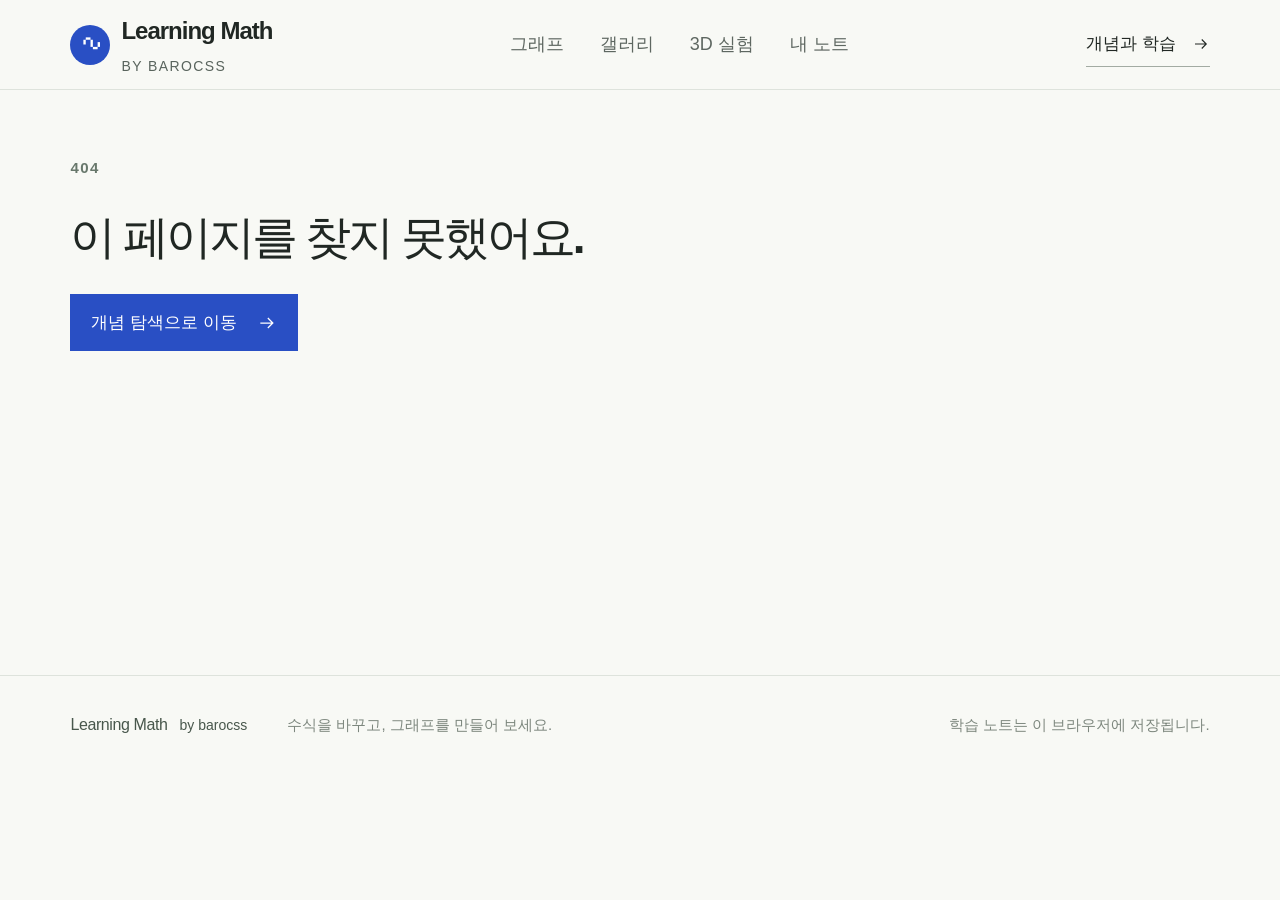
<file: concepts/index.html>
<!doctype html>
<html lang="ko">
<head>
  <meta charset="UTF-8" />
  <meta name="viewport" content="width=device-width, initial-scale=1.0" />
  <meta name="theme-color" content="#f8f9f5" />
  <meta name="description" content="수식을 직접 편집하고 그래프를 만드는 수학 실험실. Learning Math by barocss." />
  <link rel="icon" type="image/svg+xml" href="/favicon.svg" />
  <title>Learning Math — 수식으로 그래프 만들기</title>
  <script type="module" crossorigin src="/assets/index-CKrk_DdY.js"></script>
  <link rel="stylesheet" crossorigin href="/assets/index-BvUEs96F.css">
</head>
<body><div id="app"></div></body>
</html>
</file>
<file: assets/index-BvUEs96F.css>
@font-face{font-family:MathSerif;src:url(/assets/KaTeX_Main-Regular-B22Nviop.woff2) format("woff2");font-display:swap}:root{--text-caption:14px;--text-small:15px;--text-ui:16px;--text-body:17px;--text-lead:18px;font-family:Inter,-apple-system,BlinkMacSystemFont,Segoe UI,Apple SD Gothic Neo,Noto Sans KR,sans-serif;color:#202723;background:#f8f9f5;font-synthesis:none;--paper:#f8f9f5;--ink:#202723;--muted:#59645d;--line:#dee3dc;--blue:#294fc4;--serif:MathSerif,Georgia,serif}*{box-sizing:border-box}body{margin:0;font-size:var(--text-body);line-height:1.6}button,input,select,textarea{font:inherit}button,a,input{-webkit-tap-highlight-color:transparent}button,a{touch-action:manipulation}button{cursor:pointer}a{color:inherit;text-decoration:none}button{color:inherit}button:disabled{cursor:default;opacity:.45}svg{display:block}button svg,a svg{width:20px;height:20px;flex:none}a:focus-visible,button:focus-visible,input:focus-visible,summary:focus-visible{outline:2px solid var(--blue);outline-offset:5px}input[type=range]{accent-color:var(--blue);cursor:pointer}input[type=checkbox]{accent-color:var(--blue)}[hidden]{display:none!important}h1,h2,h3,p{margin:0}h1,h2,h3{font-weight:550;word-break:keep-all}p{line-height:1.7;word-break:keep-all}h1{letter-spacing:-.065em}button{border:0;background:none}.skip-link{position:fixed;left:20px;top:-80px;z-index:100;background:var(--blue);padding:12px 20px;color:#fff}.skip-link:focus{top:12px}.site-header{height:100px;border-bottom:1px solid var(--line);display:flex;align-items:center;gap:48px;padding:0 5.5vw;max-width:1800px;margin:auto}.brand{display:flex;align-items:center;gap:11px;font-size:24px;font-weight:650;letter-spacing:-1px;white-space:nowrap}.brand-mark{background:var(--blue);color:#fff;font-family:var(--serif);font-size:38px;border-radius:50%;width:40px;height:40px;display:grid;place-content:center;line-height:1;padding-bottom:5px}.brand-by{display:block;font-size:var(--text-caption);letter-spacing:1.4px;text-transform:uppercase;font-weight:450;color:var(--muted);margin-top:4px}.site-header nav{display:flex;align-items:center;gap:36px;margin:auto;font-size:var(--text-lead)}.site-header nav a{padding:12px 0;position:relative;color:#5e6761}.site-header nav a:hover,.site-header nav a[aria-current]{color:var(--blue)}.site-header nav a[aria-current]:after{content:"";position:absolute;height:2px;bottom:2px;background:var(--blue);left:0;right:0}.header-start{display:flex;align-items:center;gap:16px;font-size:var(--text-body);border-bottom:1px solid #a3aba3;padding:8px 0}.header-start svg{width:18px}main{min-height:65vh;outline:none}main>section,main>.math-workspace,main>.workspace-bottom,main>.lesson-steps,main>.source-details{max-width:1280px;margin-left:auto;margin-right:auto}.eyebrow{text-transform:uppercase;font-size:var(--text-small);font-weight:550;letter-spacing:1.5px;color:#68786c;display:flex;align-items:center;gap:12px}.small-rule{height:1px;width:24px;background:#809b85}.home-hero{display:grid;grid-template-columns:1fr 1.04fr;gap:60px;align-items:center;min-height:600px;padding:54px 0 62px}.hero-copy h1{font-size:clamp(38px,4.1vw,61px);line-height:1.36;margin:26px 0 25px}.hero-description{font-size:16px;color:#6c756e;line-height:1.9}.hero-actions{display:flex;align-items:center;gap:24px;margin-top:35px}.button{display:inline-flex;align-items:center;justify-content:center;gap:20px;border:1px solid var(--line);padding:14px 20px;min-height:46px;font-size:var(--text-body);font-weight:550;white-space:nowrap}.button.primary{background:var(--blue);border-color:var(--blue);color:#fff}.button:hover{filter:brightness(.96)}.button svg,.text-link svg{transition:transform .18s ease}.button:hover svg,.text-link:hover svg{transform:translate(3px)}.text-link{display:inline-flex;gap:10px;align-items:center;font-size:var(--text-body);white-space:nowrap}.hero-note{display:block;font-size:var(--text-small);color:#8a928d;margin-top:22px}.hero-visual{min-width:0;padding:20px 0 0;position:relative}.visual-heading{display:flex;justify-content:space-between;font-size:var(--text-caption);letter-spacing:.8px;color:#7c857e;padding:0 14px 0 24px}.visual-heading span:first-child{color:#465b4e}.function-preview{width:100%;height:auto}.preview-grid{stroke:#e5e9e2;fill:none;stroke-width:.7}.preview-axis{stroke:#85968b;fill:none;stroke-width:1}.preview-reference{stroke:#c4cfca;fill:none;stroke-width:1.5;stroke-dasharray:4 5}.preview-curve{stroke:var(--blue);fill:none;stroke-width:2.5;stroke-linecap:round}.preview-labels{font:12px var(--serif);fill:#7e8b82}.curve-label{font:italic 24px var(--serif);fill:var(--blue)}.hero-slider{display:flex;align-items:center;gap:18px;margin:1px 30px 0;font-size:var(--text-small);color:#748177}.hero-slider label{display:flex;align-items:center;gap:12px;white-space:nowrap}.hero-slider output{font-variant-numeric:tabular-nums;min-width:23px;color:#35473c}.hero-slider input{min-width:50px;flex:1}.math-letter{font:italic 24px var(--serif);color:var(--ink)}.concept-section{padding:50px 0 48px;border-top:1px solid var(--line)}.section-heading{display:flex;align-items:end;justify-content:space-between;gap:24px;margin-bottom:30px}.section-heading h2{font-size:29px;letter-spacing:-1.2px;margin-top:13px}.section-heading>.text-link{color:var(--muted)}.concept-row{display:grid;grid-template-columns:45px minmax(210px,1fr) minmax(150px,.7fr) 145px;align-items:center;gap:20px;padding:27px 4px;border-bottom:1px solid var(--line);transition:background .2s,padding .2s}.concept-row:hover{background:#eff2ea;padding-left:14px;padding-right:14px}.concept-number{font:13px var(--serif);color:#8b968d;align-self:start;padding-top:5px}.concept-name .eyebrow{font-size:var(--text-caption);letter-spacing:.7px}.concept-name h3{font-size:20px;letter-spacing:-.65px;margin:8px 0}.concept-name p{font-size:var(--text-ui);color:#7b827c}.row-formula{font:italic 22px var(--serif);color:#697e6d;white-space:nowrap;text-align:center}.row-action{display:flex;align-items:center;justify-content:end;gap:10px;font-size:var(--text-ui);color:#636f65}.row-action svg{width:17px}.learning-way{display:grid;grid-template-columns:1fr 1.1fr;padding:64px 0 85px;gap:90px}.learning-way h2{font-size:34px;line-height:1.5;letter-spacing:-1.8px;margin-top:20px}.learning-way ol{list-style:none;padding:0;margin:0;display:grid;gap:25px}.learning-way li{display:flex;align-items:start;gap:30px}.learning-way li>span{font:13px var(--serif);color:#8b998d;padding-top:4px}.learning-way h3{font-size:16px;margin-bottom:8px}.learning-way p{font-size:var(--text-body);color:var(--muted)}.site-footer{border-top:1px solid var(--line);margin:0 auto;max-width:1800px;padding:35px 5.5vw;display:flex;align-items:center;gap:40px;font-size:var(--text-small);color:#7d877e}.footer-brand{font-size:16px;letter-spacing:-.4px;color:#48574c}.footer-brand span{font-size:var(--text-caption);letter-spacing:0;margin-left:8px}.site-footer>span{margin-left:auto}.page-intro{padding:65px 0 44px}.page-intro h1{font-size:46px;margin:20px 0}.page-intro p:not(.eyebrow){font-size:15px;color:var(--muted)}.catalog{padding-bottom:90px;min-height:55vh}.catalog-tools{display:flex;justify-content:space-between;align-items:center;padding:18px 0;border-top:1px solid var(--line);border-bottom:1px solid var(--line);font-size:var(--text-ui);color:var(--muted)}.search-box{display:flex;align-items:center;gap:14px}.search-box svg{width:16px;height:16px;transform:rotate(-45deg)}.search-box input{background:transparent;border:0;padding:10px 0;font-size:var(--text-body);width:230px;outline-offset:2px}.quiet-note{display:flex;gap:20px;margin-top:40px;padding:20px 0;font-size:var(--text-body);color:var(--muted)}.quiet-note strong{font-weight:500;color:#3f5444}#search-empty{padding:60px 0;text-align:center}.notebook-page{padding-bottom:70px}.notebook-page>.section-heading{font-size:var(--text-body);color:var(--muted)}.empty-notes{border-top:1px solid var(--line);border-bottom:1px solid var(--line);padding:75px 24px;text-align:center}.empty-equation{font:italic 42px var(--serif);color:#b1bda9;display:block;margin-bottom:25px}.empty-notes h2{font-size:23px}.empty-notes p{font-size:var(--text-body);color:var(--muted);margin:14px 0 22px}.empty-notes a{color:var(--blue)}.storage-footnote{margin-top:22px;font-size:var(--text-ui);color:var(--muted)}.note-row{display:flex;align-items:center;border-top:1px solid var(--line);gap:24px}.note-row>a{display:flex;align-items:center;gap:24px;flex:1;padding:26px 0;min-width:0}.note-row h2{font-size:18px;overflow-wrap:anywhere}.note-row p{font-size:var(--text-ui);color:var(--muted);margin-top:8px}.note-row a>svg{margin-left:auto}.note-symbol{font:italic 35px var(--serif);color:var(--blue);width:45px}.subtle-button{font-size:var(--text-small);color:var(--muted);padding:8px}.loading-state{padding:120px 8vw;color:var(--muted);font-size:var(--text-lead)}#main{animation:arrive .3s ease}.hero-visual{animation:arrive .65s ease}.concept-row svg{transition:transform .18s}.concept-row:hover svg{transform:translate(4px)}@keyframes arrive{0%{opacity:0;transform:translateY(8px)}to{opacity:1;transform:translateY(0)}}@media (min-width:1550px){.home-hero{min-height:680px}}@media (max-width:1430px){main>section,main>.math-workspace,main>.workspace-bottom,main>.lesson-steps,main>.source-details{margin-left:5.5vw;margin-right:5.5vw}.hero-actions{gap:18px}.hero-actions .text-link{font-size:var(--text-ui)}.home-hero{gap:40px}.hero-slider>span{font-size:var(--text-caption)}}@media (max-width:1000px){.site-header{gap:24px;height:86px}.site-header nav{gap:22px;margin-left:auto;margin-right:0}.header-start{display:none}.home-hero{gap:20px;min-height:530px}.hero-copy h1{font-size:42px}.hero-actions{align-items:start;flex-direction:column;gap:18px}.hero-slider{margin:0 8px;gap:10px}.hero-slider>span{display:none}.hero-description{font-size:var(--text-lead)}.concept-row{grid-template-columns:30px 1fr 180px;gap:15px}.row-action{grid-column:2/4;justify-content:start;margin-top:0}.row-formula{font-size:20px}.learning-way{gap:45px}.site-footer{gap:20px;flex-wrap:wrap}.site-footer>span{margin-left:0}}@media (max-width:650px){.site-header{height:78px;padding:0 6vw;gap:12px;flex-wrap:wrap;align-content:center}.brand{font-size:18px;gap:8px}.brand-mark{height:31px;width:31px;font-size:30px}.brand-by{font-size:var(--text-caption);letter-spacing:1px;margin-top:2px}.site-header nav{gap:16px;font-size:var(--text-small)}.site-header nav a{padding:8px 0}.home-hero{grid-template-columns:1fr;padding:38px 0 32px;gap:24px}.hero-copy h1{font-size:41px;margin:20px 0}.eyebrow{font-size:var(--text-caption);letter-spacing:1px}.hero-description{font-size:var(--text-lead)}.hero-actions{flex-direction:row;align-items:center;gap:16px;margin-top:25px}.button{font-size:var(--text-small);padding:12px 14px;gap:12px}.hero-actions .text-link{font-size:var(--text-caption);gap:4px}.hero-actions .text-link svg{width:15px}.hero-note{font-size:var(--text-caption);margin-top:15px}.hero-visual{padding-top:8px}.visual-heading{padding:0 12px;font-size:var(--text-caption)}.hero-slider{margin:0 20px}.hero-slider>span{display:block;font-size:var(--text-caption)}.concept-section{padding:34px 0}.section-heading{align-items:center;gap:12px;margin-bottom:18px}.section-heading h2{font-size:24px}.section-heading .text-link{font-size:var(--text-caption);gap:4px}.concept-row{grid-template-columns:22px 1fr;gap:12px;padding:23px 0}.concept-number{font-size:var(--text-small)}.concept-name h3{font-size:18px}.concept-name p{font-size:var(--text-ui)}.row-formula{grid-column:2;text-align:left;font-size:22px;margin:4px 0;color:var(--blue)}.row-action{grid-column:2;font-size:var(--text-small)}.concept-row:hover{padding-left:0;padding-right:0}.learning-way{grid-template-columns:1fr;gap:34px;padding:36px 0 50px}.learning-way h2{font-size:29px;margin-top:14px}.learning-way li{gap:20px}.site-footer{padding:26px 6vw;display:grid;gap:10px;font-size:var(--text-caption)}.page-intro{padding:36px 0 28px}.page-intro h1{font-size:34px;line-height:1.4;margin:15px 0}.page-intro p:not(.eyebrow){font-size:var(--text-body)}.catalog-tools{align-items:start;gap:14px;flex-direction:column}.search-box,.search-box input{width:100%}.quiet-note{flex-direction:column;gap:8px;font-size:var(--text-ui)}.empty-notes{padding:55px 12px}.empty-notes h2{font-size:20px}.note-row{gap:10px}.note-row>a{gap:15px}.note-row h2{font-size:16px}.note-symbol{width:26px}.storage-footnote{font-size:var(--text-small)}}@media (prefers-reduced-motion:reduce){*,*:before,*:after{animation:none!important;transition:none!important;scroll-behavior:auto!important}}.skip-link:not(:focus){clip-path:inset(50%);width:1px;height:1px;overflow:hidden;white-space:nowrap;padding:0}@media (max-width:650px){.site-header{height:auto;min-height:92px;padding-top:14px;padding-bottom:10px;gap:10px 20px}.site-header nav{width:100%;margin:0;justify-content:space-between;gap:12px;font-size:var(--text-ui)}.site-header nav a{padding:6px 0}}.site-header{height:auto;min-height:90px;padding-block:14px}.site-header nav{flex-wrap:wrap}.hero-actions,.workspace-top-actions{flex-wrap:wrap}.text-link{white-space:normal}.site-footer{line-height:1.7}@media (max-width:650px){.site-header{min-height:112px}.hero-actions,.section-heading{flex-wrap:wrap}}.gallery-heading{display:flex;justify-content:space-between;align-items:center;gap:24px;padding:44px 0 32px}.gallery-heading h1{font-size:36px;margin:14px 0}.gallery-heading p:not(.eyebrow){font-size:var(--text-lead);color:var(--muted)}.graph-gallery{display:grid;grid-template-columns:repeat(3,minmax(0,1fr));gap:36px 28px;padding-bottom:40px}.graph-example{min-width:0;display:block}.graph-example>svg{width:100%;height:auto;background:#eef2ed;transition:background .18s}.graph-example:hover>svg{background:#e5ece4}.thumbnail-axis{stroke:#cfd8d0;stroke-width:.7;fill:none}.thumbnail-curves{fill:none;stroke-width:1.6;stroke-linejoin:round}.graph-example>div{padding:16px 0}.example-category{font-size:var(--text-caption);color:var(--muted)}.graph-example h2{font-size:20px;margin:7px 0;letter-spacing:-.6px}.graph-example p{font-size:var(--text-ui);color:var(--muted)}.example-open{display:flex;align-items:center;gap:12px;font-size:var(--text-ui);color:var(--blue);margin-top:15px}.example-open svg{width:16px}.gallery-learning{border-top:1px solid var(--line);padding:25px 0 45px;display:flex;gap:25px;font-size:var(--text-body);color:var(--muted)}.studio-examples{padding:28px 0 35px}.example-strip{display:grid;grid-template-columns:repeat(6,minmax(0,1fr));gap:18px}.example-strip .graph-example h2{font-size:var(--text-body)}.example-strip .graph-example>div{padding:8px 0}.example-strip .example-category{font-size:var(--text-caption)}.example-save-hint{font-size:var(--text-small);color:var(--muted);margin-top:12px}.graph-studio{--studio-gap:28px}.graph-studio .workspace-heading{padding:20px 0;gap:16px}.graph-studio .workspace-heading h1{font-size:23px;margin-top:7px;letter-spacing:-.8px}.graph-studio .math-workspace{grid-template-columns:minmax(330px,.7fr) minmax(0,1.3fr);min-height:0}.graph-studio .formula-panel{padding:18px var(--studio-gap) 20px 0}.graph-studio .graph-panel{padding:18px 0 20px var(--studio-gap)}.graph-studio .note-title-label{margin-bottom:12px}.graph-studio .note-title-label input{font-size:19px;padding:8px 0}.graph-studio .panel-heading{margin-bottom:12px}.graph-studio .expression-line{min-height:66px;padding:10px 0}.graph-studio .math-hint{margin:12px 0 22px}.graph-studio .parameter{margin:15px 0}.graph-studio .parameters{margin-top:6px}.graph-studio .parameter-heading{margin-bottom:12px}.graph-studio .domain{margin-top:20px;padding-top:18px;gap:10px}.graph-studio .graph-caption{margin-top:4px;padding-top:14px}.graph-studio .workspace-bottom{padding:18px 0}.graph-studio .source-details{padding-bottom:12px}.graph-studio .graph-bottom{padding:10px 7px}.graph-studio .graph-panel{align-self:start;position:sticky;top:16px}.site-header{height:78px}.graph-studio+.site-footer{margin-top:0}@media (min-width:1431px){.graph-studio>section,.graph-studio>.math-workspace,.graph-studio>.workspace-bottom,.graph-studio>.source-details{max-width:1440px;margin-left:4vw;margin-right:4vw}}@media (max-width:1050px){.graph-studio .math-workspace{grid-template-columns:minmax(300px,.85fr) minmax(0,1.15fr)}.graph-studio{--studio-gap:18px}.example-strip{grid-template-columns:repeat(3,minmax(0,1fr))}.graph-gallery{gap:25px 18px}}@media (max-width:800px){.graph-studio .math-workspace{display:flex;flex-direction:column}.graph-studio .graph-panel{order:-1;width:100%;position:static;padding:12px 0;border-top:0;border-bottom:1px solid var(--line)}.graph-studio .formula-panel{padding:18px 0;width:100%;border:0}.graph-studio #learning-graph{max-height:46svh;min-height:0;width:auto;max-width:100%;margin:auto}.graph-studio .graph-caption{display:none}.graph-studio .workspace-top-actions{flex-direction:row;flex-wrap:wrap;justify-content:end;max-width:210px}.graph-studio #save-status{order:3;max-width:100%;width:100%;text-align:right}.graph-studio .workspace-top-actions>.text-link{font-size:var(--text-small)}.gallery-heading h1{font-size:29px}.graph-gallery{grid-template-columns:repeat(2,minmax(0,1fr))}.graph-studio .workspace-heading h1{font-size:22px}}@media (max-width:500px){.gallery-heading{padding:30px 0 22px;align-items:start}.gallery-heading h1{font-size:27px;line-height:1.4}.gallery-heading p:not(.eyebrow){font-size:var(--text-ui)}.graph-gallery{gap:20px 14px}.graph-example h2{font-size:16px}.graph-example p{font-size:var(--text-small)}.gallery-learning{flex-direction:column;gap:12px}.example-strip{grid-template-columns:repeat(2,minmax(0,1fr));gap:16px}.studio-examples .section-heading{align-items:start}.graph-studio .workspace-top-actions{max-width:180px;gap:8px}.graph-studio .workspace-heading{gap:8px}.site-header nav{gap:14px}.graph-studio .graph-bottom{gap:10px}}.graph-studio .expression-line:has(.me-matrix){display:grid;grid-template-columns:minmax(0,1fr);gap:8px}.graph-studio .expression-line:has(.me-matrix) .expression-label{font-size:20px}.graph-studio .expression-line:has(.me-matrix) .remove-formula{position:absolute;right:0;top:10px}.graph-studio .expression-line:has(.me-matrix) .math-expression{width:100%;padding-left:10px}
</file>
